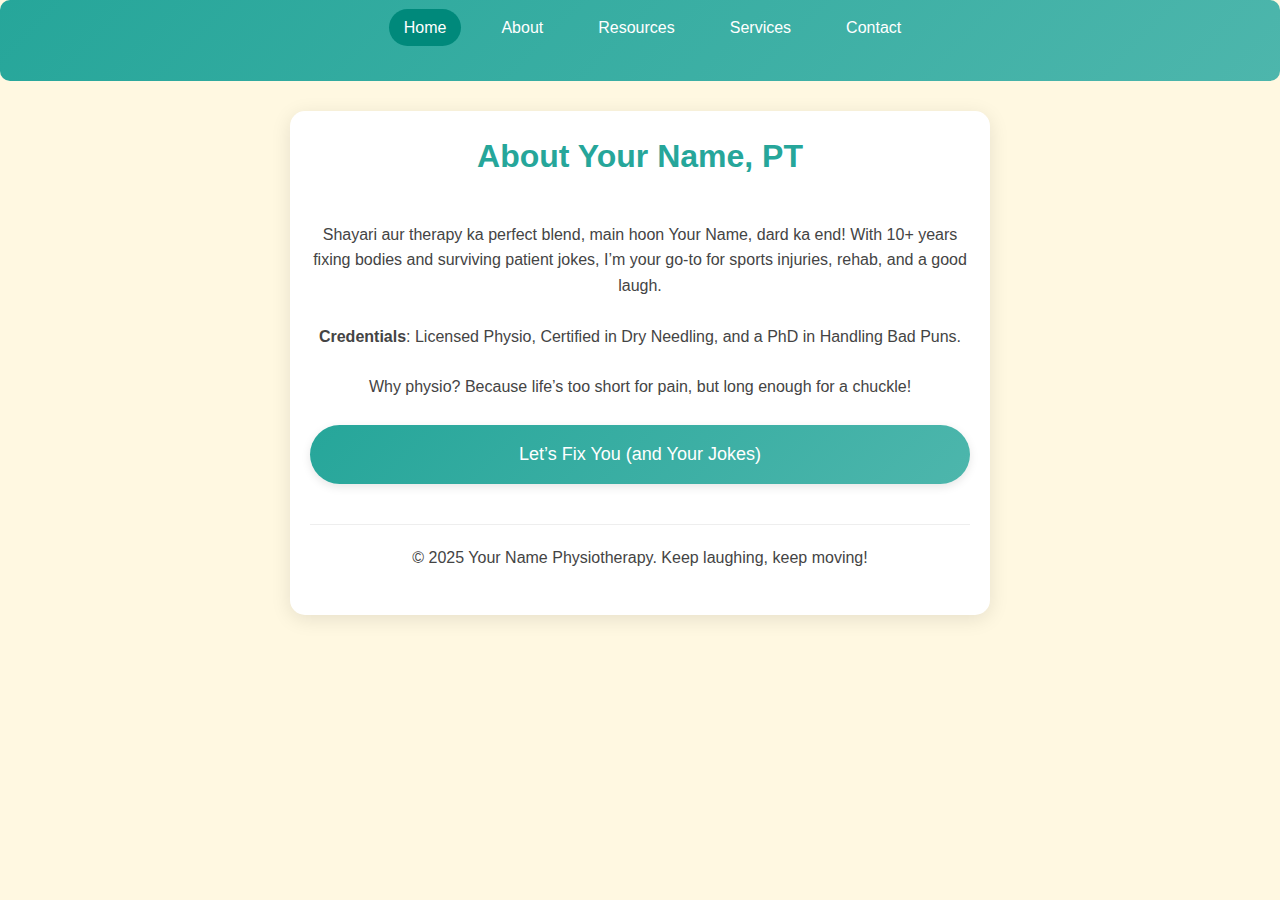
<file: about.html>
<!DOCTYPE html>
<html lang="en">
<head>
    <meta charset="UTF-8">
    <meta name="viewport" content="width=device-width, initial-scale=1.0">
    <meta name="description" content="Meet Your Name, a physiotherapist who loves a good laugh and fixing your aches. Over 10 years of cracking backs, not just jokes.">
    <meta name="keywords" content="physiotherapist, about, funny physio, credentials">
    <title>About - Your Name Physiotherapy</title>
    <link rel="stylesheet" href="styles.css">
    <link href="https://fonts.googleapis.com/css2?family=Roboto:wght@400;700&display=swap" rel="stylesheet">
</head>
<body>
  <nav>
    <div class="hamburger">
        <span></span>
        <span></span>
        <span></span>
    </div>
    <ul class="nav-menu">
        <li><a href="index.html" class="active">Home</a></li>
        <li><a href="about.html">About</a></li>
        <li><a href="resources.html">Resources</a></li>
        <li><a href="services.html">Services</a></li>
        <li><a href="contact.html">Contact</a></li>
    </ul>
</nav>
    <div class="container">
        <header>
            <h1>About Your Name, PT</h1>
        </header>
        <main>
            <section>
                <p>Shayari aur therapy ka perfect blend, main hoon Your Name, dard ka end!  
                With 10+ years fixing bodies and surviving patient jokes, I’m your go-to for sports injuries, rehab, and a good laugh.</p>
                <p><strong>Credentials</strong>: Licensed Physio, Certified in Dry Needling, and a PhD in Handling Bad Puns.</p>
                <p>Why physio? Because life’s too short for pain, but long enough for a chuckle!</p>
            </section>
            <a href="contact.html" class="link-button">Let’s Fix You (and Your Jokes)</a>
        </main>
        <footer>
            <p>© 2025 Your Name Physiotherapy. Keep laughing, keep moving!</p>
        </footer>
    </div>
    <script src="script.js"></script>
</body>
</html>
</file>
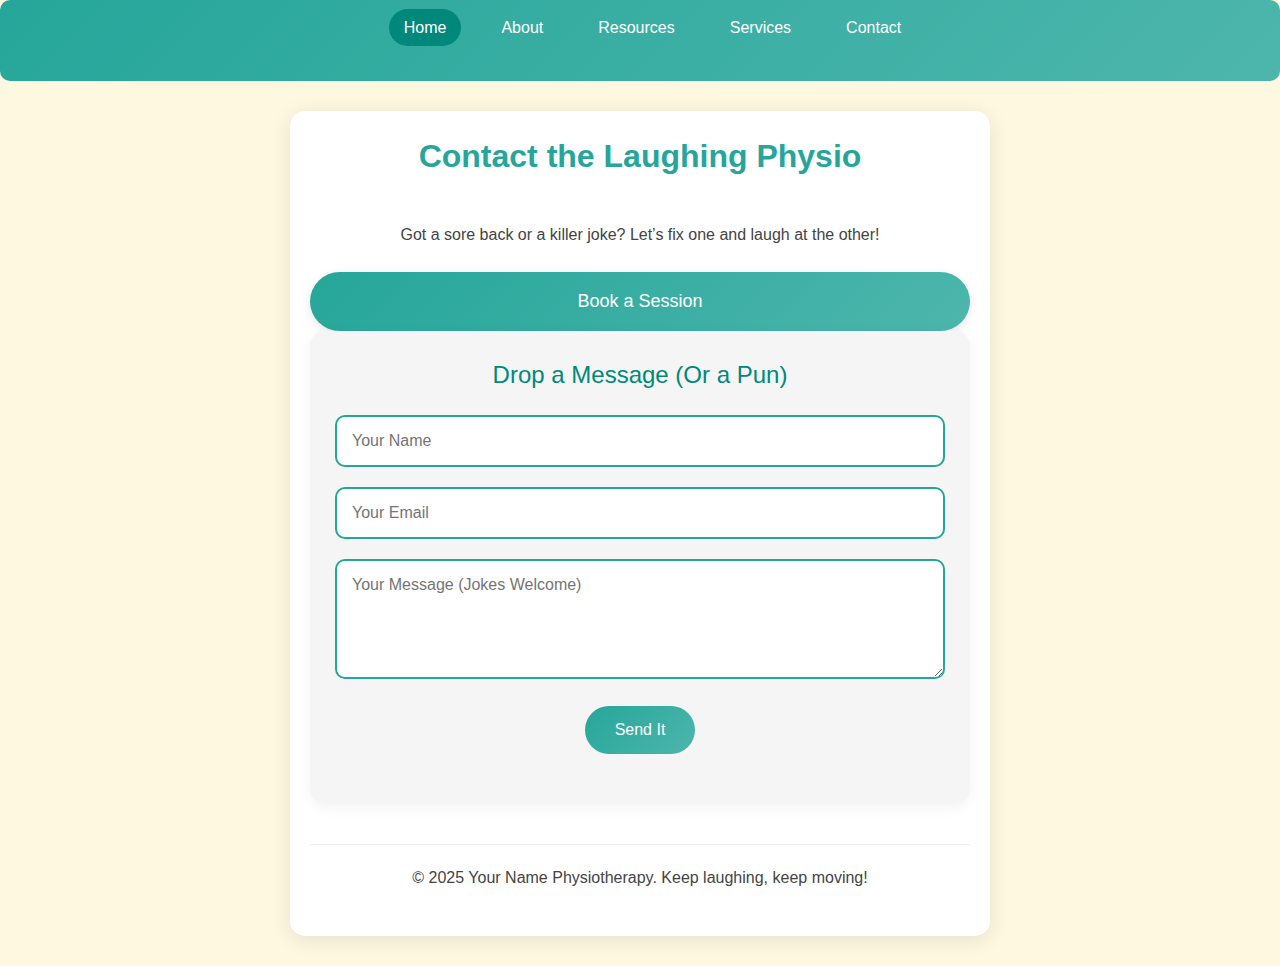
<file: contact.html>
<!DOCTYPE html>
<html lang="en">
<head>
    <meta charset="UTF-8">
    <meta name="viewport" content="width=device-width, initial-scale=1.0">
    <meta name="description" content="Contact Your Name, the funny physiotherapist, to book a session or share a joke. Let’s fix your pain!">
    <meta name="keywords" content="physiotherapist contact, funny physio, book physiotherapy">
    <title>Contact - Your Name Physiotherapy</title>
    <link rel="stylesheet" href="styles.css">
    <link href="https://fonts.googleapis.com/css2?family=Roboto:wght@400;700&display=swap" rel="stylesheet">
</head>
<body>
   <nav>
    <div class="hamburger">
        <span></span>
        <span></span>
        <span></span>
    </div>
    <ul class="nav-menu">
        <li><a href="index.html" class="active">Home</a></li>
        <li><a href="about.html">About</a></li>
        <li><a href="resources.html">Resources</a></li>
        <li><a href="services.html">Services</a></li>
        <li><a href="contact.html">Contact</a></li>
    </ul>
</nav>
    <div class="container">
        <header>
            <h1>Contact the Laughing Physio</h1>
        </header>
        <main>
            <section>
                <p>Got a sore back or a killer joke? Let’s fix one and laugh at the other!</p>
                <a href="https://calendly.com/yourname" class="link-button">Book a Session</a>
                <form id="contact-form" class="email-form">
                    <h2>Drop a Message (Or a Pun)</h2>
                    <input type="text" id="name" placeholder="Your Name" required>
                    <input type="email" id="contact-email" placeholder="Your Email" required>
                    <textarea id="message" placeholder="Your Message (Jokes Welcome)" required></textarea>
                    <button type="submit">Send It</button>
                    <p id="contact-form-message" class="form-message"></p>
                </form>
            </section>
        </main>
        <footer>
            <p>© 2025 Your Name Physiotherapy. Keep laughing, keep moving!</p>
        </footer>
    </div>
    <script src="script.js"></script>
</body>
</html>
</file>
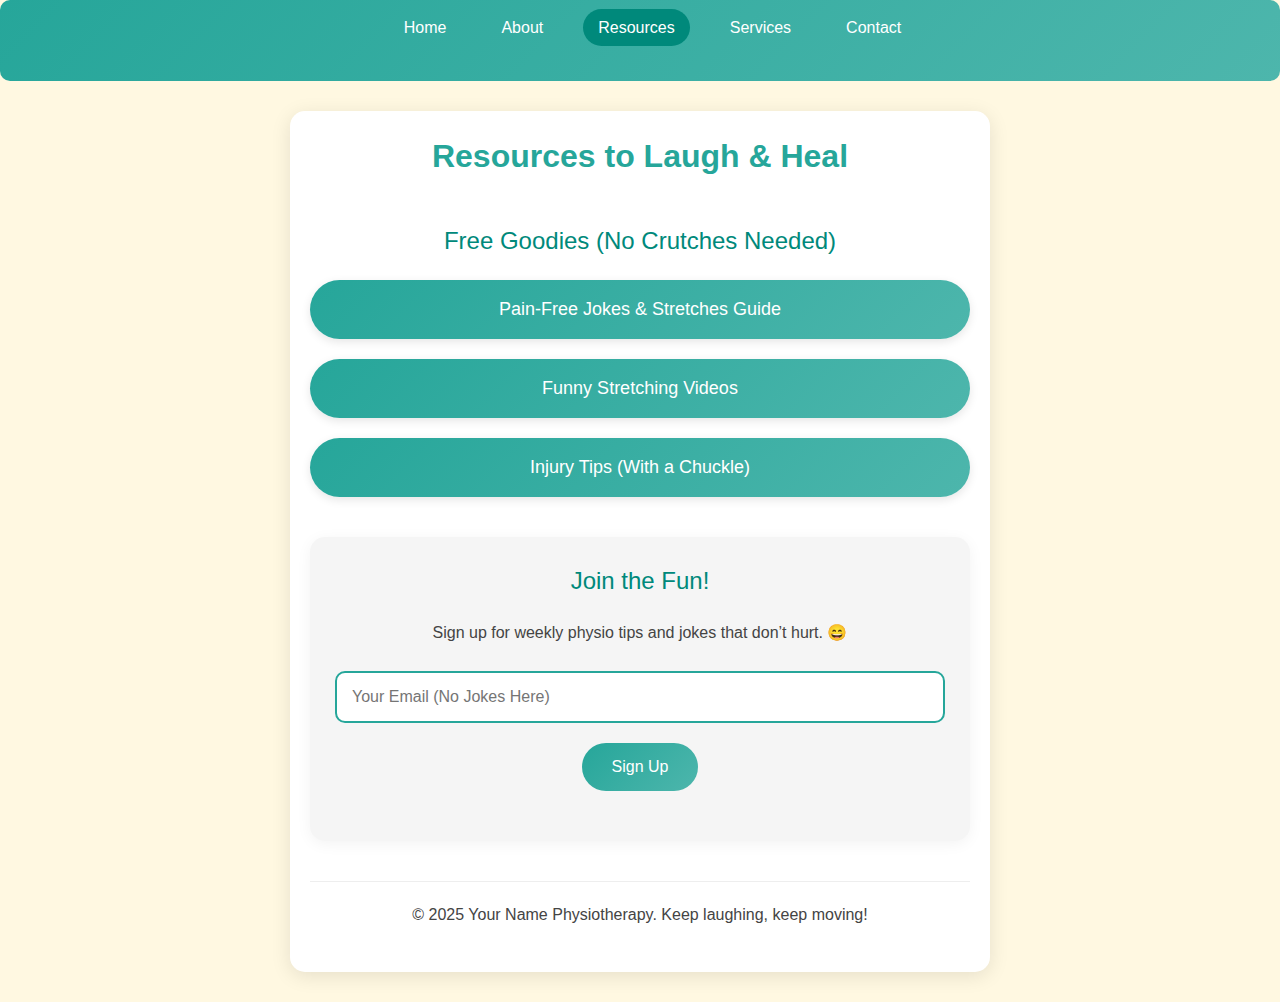
<file: resources.html>
<!DOCTYPE html>
<html lang="en">
<head>
    <meta charset="UTF-8">
    <meta name="viewport" content="width=device-width, initial-scale=1.0">
    <meta name="description" content="Free funny physiotherapy resources: Pain-Free Jokes & Stretches guide, videos, and injury tips to keep you laughing and moving.">
    <meta name="keywords" content="physiotherapy resources, funny physio guides, mobility exercises">
    <title>Resources - Your Name Physiotherapy</title>
    <link rel="stylesheet" href="styles.css">
    <link href="https://fonts.googleapis.com/css2?family=Roboto:wght@400;700&display=swap" rel="stylesheet">
</head>
<body>
    <nav>
        <ul>
            <li><a href="index.html">Home</a></li>
            <li><a href="about.html">About</a></li>
            <li><a href="resources.html" class="active">Resources</a></li>
            <li><a href="services.html">Services</a></li>
            <li><a href="contact.html">Contact</a></li>
        </ul>
    </nav>
    <div class="container">
        <header>
            <h1>Resources to Laugh & Heal</h1>
        </header>
        <main>
            <section>
                <h2>Free Goodies (No Crutches Needed)</h2>
                <div class="links">
                    <a href="https://yourwebsite.com/jokes-stretches" class="link-button">Pain-Free Jokes & Stretches Guide</a>
                    <a href="https://youtube.com/yourchannel" class="link-button">Funny Stretching Videos</a>
                    <a href="https://yourwebsite.com/blog" class="link-button">Injury Tips (With a Chuckle)</a>
                </div>
            </section>
            <form id="email-form" class="email-form">
                <h2>Join the Fun!</h2>
                <p>Sign up for weekly physio tips and jokes that don’t hurt. 😄</p>
                <input type="email" id="email" placeholder="Your Email (No Jokes Here)" required>
                <button type="submit">Sign Up</button>
                <p id="form-message" class="form-message"></p>
            </form>
        </main>
        <footer>
            <p>© 2025 Your Name Physiotherapy. Keep laughing, keep moving!</p>
        </footer>
    </div>
    <script src="script.js"></script>
</body>
</html>
</file>
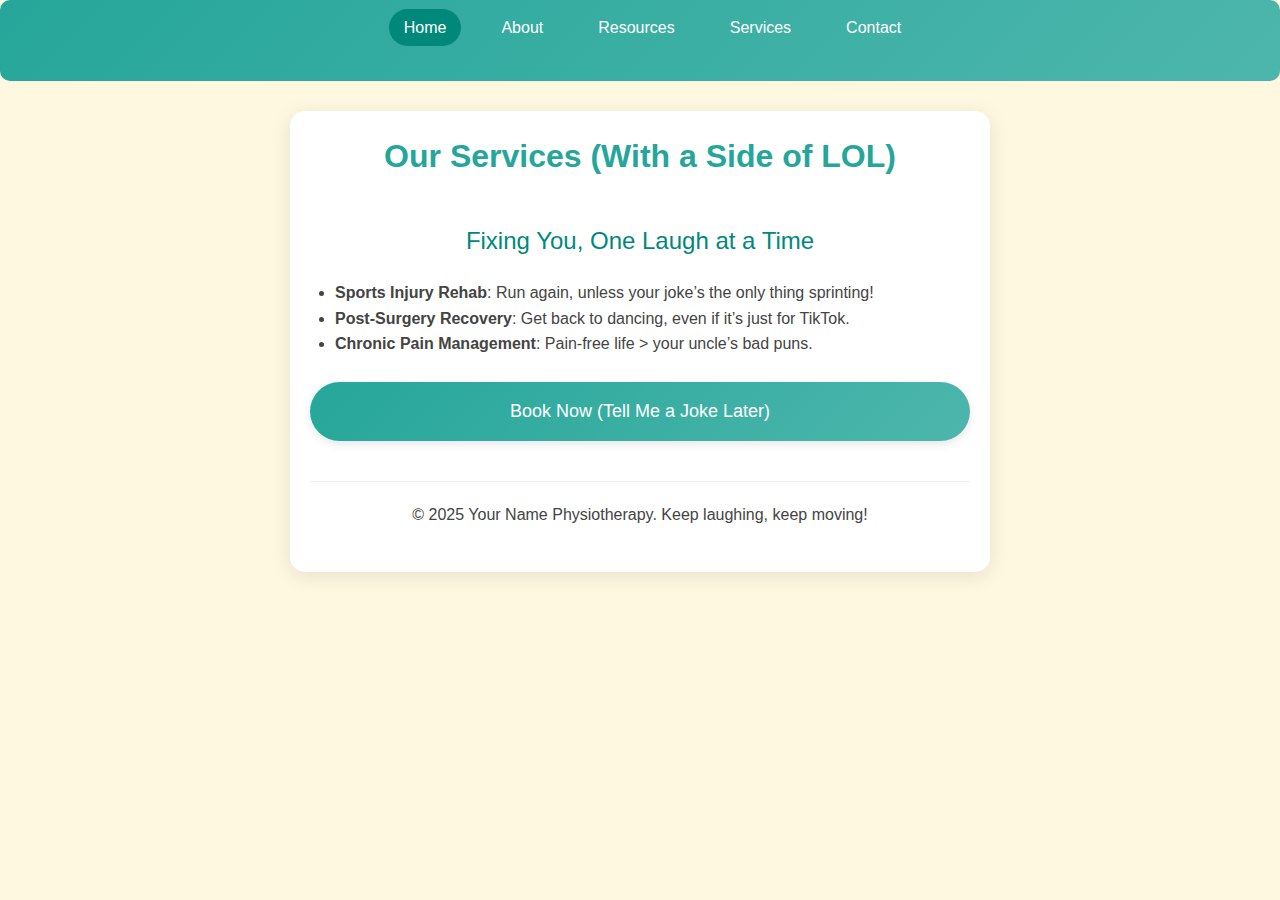
<file: services.html>
<!DOCTYPE html>
<html lang="en">
<head>
    <meta charset="UTF-8">
    <meta name="viewport" content="width=device-width, initial-scale=1.0">
    <meta name="description" content="Funny yet effective physiotherapy services: sports injury rehab, post-surgery recovery, and pain management with a smile.">
    <meta name="keywords" content="physiotherapy services, funny physio, sports injury, rehab">
    <title>Services - Your Name Physiotherapy</title>
    <link rel="stylesheet" href="styles.css">
    <link href="https://fonts.googleapis.com/css2?family=Roboto:wght@400;700&display=swap" rel="stylesheet">
</head>
<body>
   <nav>
    <div class="hamburger">
        <span></span>
        <span></span>
        <span></span>
    </div>
    <ul class="nav-menu">
        <li><a href="index.html" class="active">Home</a></li>
        <li><a href="about.html">About</a></li>
        <li><a href="resources.html">Resources</a></li>
        <li><a href="services.html">Services</a></li>
        <li><a href="contact.html">Contact</a></li>
    </ul>
</nav>
    <div class="container">
        <header>
            <h1>Our Services (With a Side of LOL)</h1>
        </header>
        <main>
            <section>
                <h2>Fixing You, One Laugh at a Time</h2>
                <ul>
                    <li><strong>Sports Injury Rehab</strong>: Run again, unless your joke’s the only thing sprinting!</li>
                    <li><strong>Post-Surgery Recovery</strong>: Get back to dancing, even if it’s just for TikTok.</li>
                    <li><strong>Chronic Pain Management</strong>: Pain-free life > your uncle’s bad puns.</li>
                </ul>
                <a href="contact.html" class="link-button">Book Now (Tell Me a Joke Later)</a>
            </section>
        </main>
        <footer>
            <p>© 2025 Your Name Physiotherapy. Keep laughing, keep moving!</p>
        </footer>
    </div>
    <script src="script.js"></script>
</body>
</html>
</file>
<file: styles.css>
* {
    margin: 0;
    padding: 0;
    box-sizing: border-box;
    font-family: 'Poppins', sans-serif;
}

body {
    background-color: #fff8e1; /* Soft cream background */
    color: #333;
    line-height: 1.6;
}

.container {
    max-width: 700px; /* Slightly wider for modern look */
    margin: 30px auto;
    padding: 20px;
    text-align: center;
    background: white; /* White card effect */
    border-radius: 15px;
    box-shadow: 0 4px 20px rgba(0, 0, 0, 0.1);
}

nav {
    background: linear-gradient(135deg, #26a69a, #4db6ac); /* Teal gradient */
    padding: 15px 0;
    margin-bottom: 30px;
    border-radius: 10px;
}

nav ul {
    list-style: none;
    display: flex;
    justify-content: center;
    gap: 25px;
    flex-wrap: wrap;
}

nav a {
    color: white;
    text-decoration: none;
    font-size: 16px;
    padding: 10px 15px;
    border-radius: 25px;
    transition: background-color 0.3s ease, transform 0.2s ease;
}

nav a:hover, nav a.active {
    background-color: #00897b; /* Darker teal */
    transform: scale(1.05);
}

header {
    margin-bottom: 40px;
}

.profile-pic {
    width: 160px;
    height: 160px;
    border-radius: 50%;
    object-fit: cover;
    margin-bottom: 20px;
    border: 4px solid #26a69a; /* Teal border */
    transition: transform 0.3s ease;
}

.profile-pic:hover {
    transform: rotate(5deg); /* Fun hover effect */
}

h1 {
    font-size: 32px;
    color: #26a69a; /* Teal */
    margin-bottom: 15px;
    font-weight: 600;
}

h2 {
    font-size: 24px;
    color: #00897b; /* Darker teal */
    margin-bottom: 20px;
    font-weight: 500;
}

p, ul {
    font-size: 16px;
    color: #444;
    margin-bottom: 25px;
}

ul {
    text-align: left;
    padding-left: 25px;
}

.links {
    display: flex;
    flex-direction: column;
    gap: 20px;
    margin-bottom: 40px;
}

.link-button {
    display: block;
    background: linear-gradient(135deg, #26a69a, #4db6ac); /* Teal gradient */
    color: white;
    padding: 15px;
    text-decoration: none;
    border-radius: 30px;
    font-size: 18px;
    font-weight: 500;
    transition: background 0.3s ease, transform 0.2s ease;
    box-shadow: 0 3px 10px rgba(0, 0, 0, 0.1);
}

.link-button:hover {
    background: linear-gradient(135deg, #00897b, #26a69a); /* Reverse gradient */
    transform: translateY(-3px); /* Lift effect */
}

.testimonial {
    background: #f5f5f5; /* Light gray for contrast */
    padding: 25px;
    border-radius: 15px;
    box-shadow: 0 3px 15px rgba(0, 0, 0, 0.05);
    margin-bottom: 30px;
}

.email-form {
    background: #f5f5f5;
    padding: 25px;
    border-radius: 15px;
    box-shadow: 0 3px 15px rgba(0, 0, 0, 0.05);
    margin-bottom: 30px;
}

.email-form input, .email-form textarea {
    width: 100%;
    padding: 15px;
    margin-bottom: 20px;
    border: 2px solid #26a69a; /* Teal border */
    border-radius: 10px;
    font-size: 16px;
    background: white;
    transition: border-color 0.3s ease;
}

.email-form input:focus, .email-form textarea:focus {
    outline: none;
    border-color: #00897b; /* Darker teal */
}

.email-form textarea {
    height: 120px;
    resize: vertical;
}

.email-form button {
    background: linear-gradient(135deg, #26a69a, #4db6ac);
    color: white;
    padding: 15px 30px;
    border: none;
    border-radius: 30px;
    font-size: 16px;
    font-weight: 500;
    cursor: pointer;
    transition: background 0.3s ease, transform 0.2s ease;
}

.email-form button:hover {
    background: linear-gradient(135deg, #00897b, #26a69a);
    transform: translateY(-3px);
}

.form-message {
    margin-top: 15px;
    font-size: 14px;
    color: #2ecc71; /* Green for success */
}

footer {
    font-size: 14px;
    color: #666;
    margin-top: 40px;
    padding-top: 20px;
    border-top: 1px solid #eee;
}

/* Responsive Design */
@media (max-width: 500px) {
    .container {
        margin: 15px;
        padding: 15px;
    }

    h1 {
        font-size: 28px;
    }

    h2 {
        font-size: 20px;
    }

    .link-button {
        font-size: 16px;
        padding: 12px;
    }

    .profile-pic {
        width: 130px;
        height: 130px;
    }

    nav ul {
        gap: 15px;
    }

    nav a {
        font-size: 14px;
        padding: 8px 12px;
    }

    .email-form input, .email-form textarea {
        padding: 12px;
    }

    .email-form button {
        padding: 12px 25px;
    }
}
</file>
